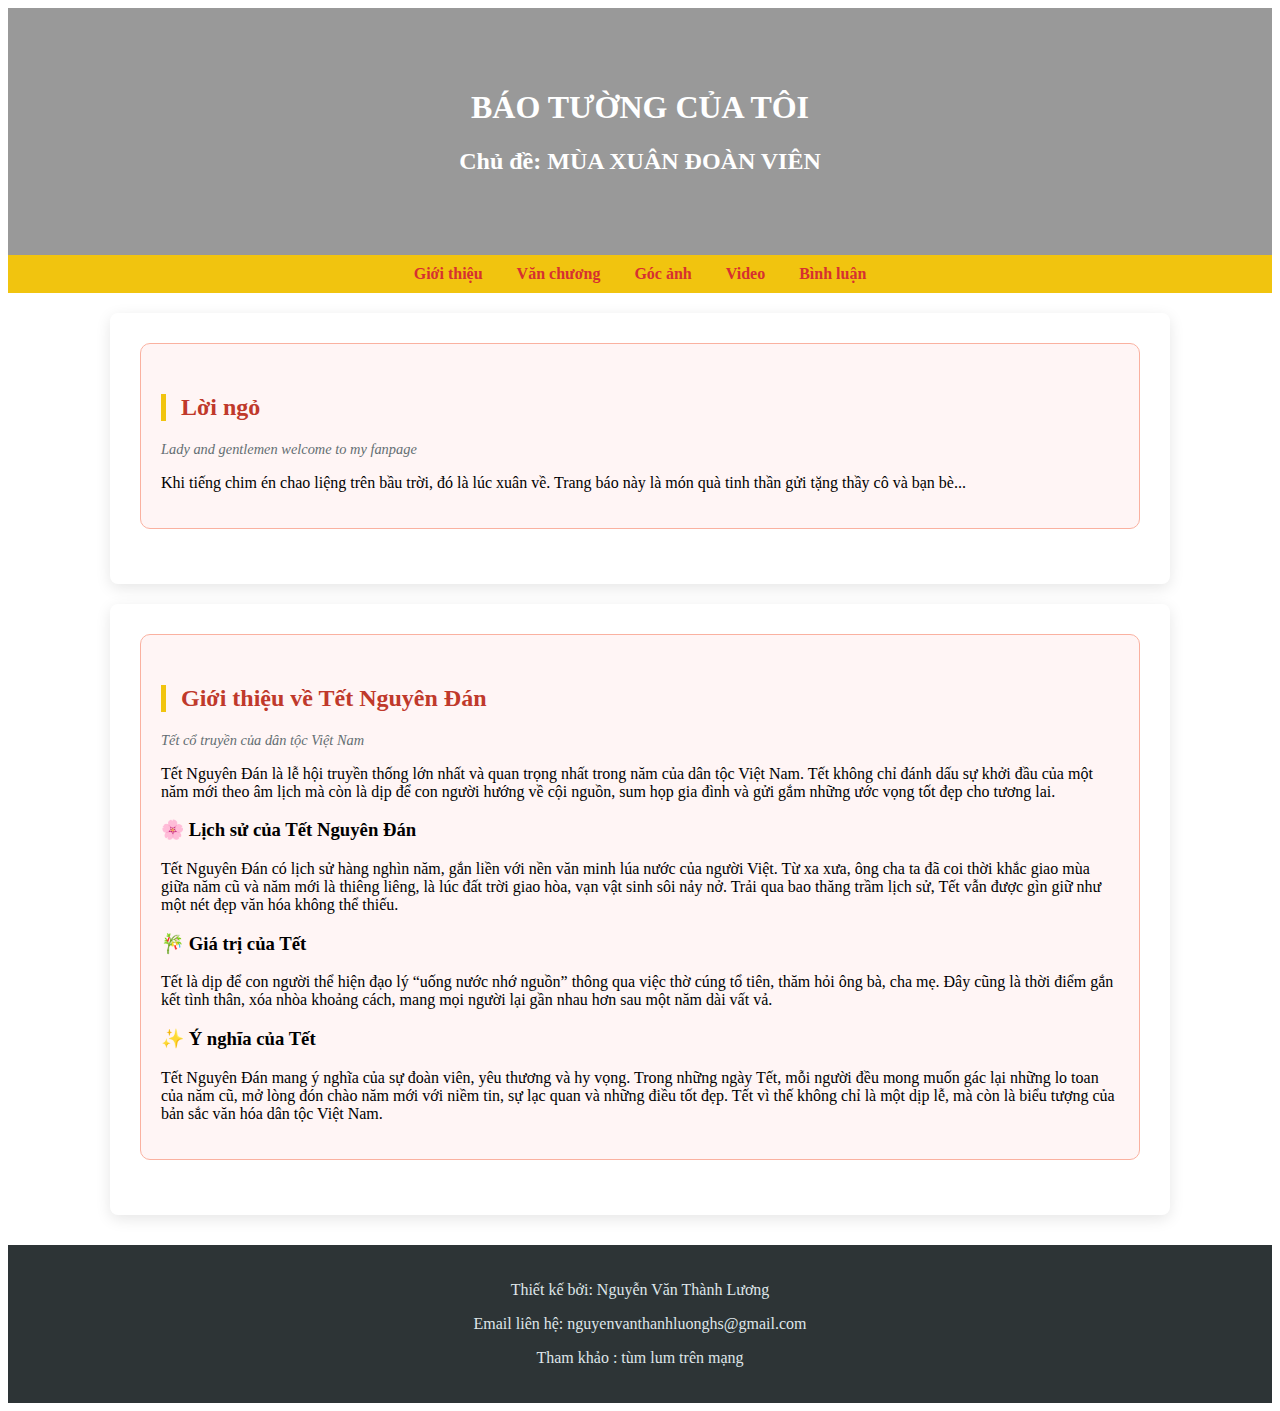
<file: index.html>
<!DOCTYPE html>
<html lang="vi">
<head>
    <meta charset="UTF-8">
    <title>Giới thiệu</title>
    <link rel="stylesheet" href="style.css">
</head>
<body>

<header id="header">
    <h1>BÁO TƯỜNG CỦA TÔI</h1>
    <h2>Chủ đề: MÙA XUÂN ĐOÀN VIÊN</h2>
</header>

<nav>
    <a href="index.html">Giới thiệu</a>
    <a href="vanchuong.html">Văn chương</a>
    <a href="hinhanh.html">Góc ảnh</a>
    <a href="video.html">Video</a>
    <a href="binhluan.html">Bình luận</a>
</nav>

<div id="content">
    <section class="section-box">
        <h2 class="post-title">Lời ngỏ</h2>
        <p class="author-name">Lady and gentlemen welcome to my fanpage </p>
        <p>Khi tiếng chim én chao liệng trên bầu trời, đó là lúc xuân về. Trang báo này là món quà tinh thần gửi tặng thầy cô và bạn bè...</p>
    </section> 
</div>
<div id="content">
<section class="section-box">
    <h2 class="post-title">Giới thiệu về Tết Nguyên Đán</h2>

    <p class="author-name">Tết cổ truyền của dân tộc Việt Nam</p>

    <p>
        Tết Nguyên Đán là lễ hội truyền thống lớn nhất và quan trọng nhất trong năm của dân tộc Việt Nam.
        Tết không chỉ đánh dấu sự khởi đầu của một năm mới theo âm lịch mà còn là dịp để con người
        hướng về cội nguồn, sum họp gia đình và gửi gắm những ước vọng tốt đẹp cho tương lai.
    </p>

    <h3>🌸 Lịch sử của Tết Nguyên Đán</h3>
    <p>
        Tết Nguyên Đán có lịch sử hàng nghìn năm, gắn liền với nền văn minh lúa nước của người Việt.
        Từ xa xưa, ông cha ta đã coi thời khắc giao mùa giữa năm cũ và năm mới là thiêng liêng,
        là lúc đất trời giao hòa, vạn vật sinh sôi nảy nở.
        Trải qua bao thăng trầm lịch sử, Tết vẫn được gìn giữ như một nét đẹp văn hóa không thể thiếu.
    </p>

    <h3>🎋 Giá trị của Tết</h3>
    <p>
        Tết là dịp để con người thể hiện đạo lý “uống nước nhớ nguồn” thông qua việc thờ cúng tổ tiên,
        thăm hỏi ông bà, cha mẹ. Đây cũng là thời điểm gắn kết tình thân,
        xóa nhòa khoảng cách, mang mọi người lại gần nhau hơn sau một năm dài vất vả.
    </p>

    <h3>✨ Ý nghĩa của Tết</h3>
    <p>
        Tết Nguyên Đán mang ý nghĩa của sự đoàn viên, yêu thương và hy vọng.
        Trong những ngày Tết, mỗi người đều mong muốn gác lại những lo toan của năm cũ,
        mở lòng đón chào năm mới với niềm tin, sự lạc quan và những điều tốt đẹp.
        Tết vì thế không chỉ là một dịp lễ, mà còn là biểu tượng của bản sắc văn hóa dân tộc Việt Nam.
    </p>
</section></div>

<footer id="footer">
    <p>Thiết kế bởi: Nguyễn Văn Thành Lương</p>
    <p>Email liên hệ: nguyenvanthanhluonghs@gmail.com</p>
        <p>Tham khảo : tùm lum trên mạng </p>
</footer>

</body>
</html>
</file>
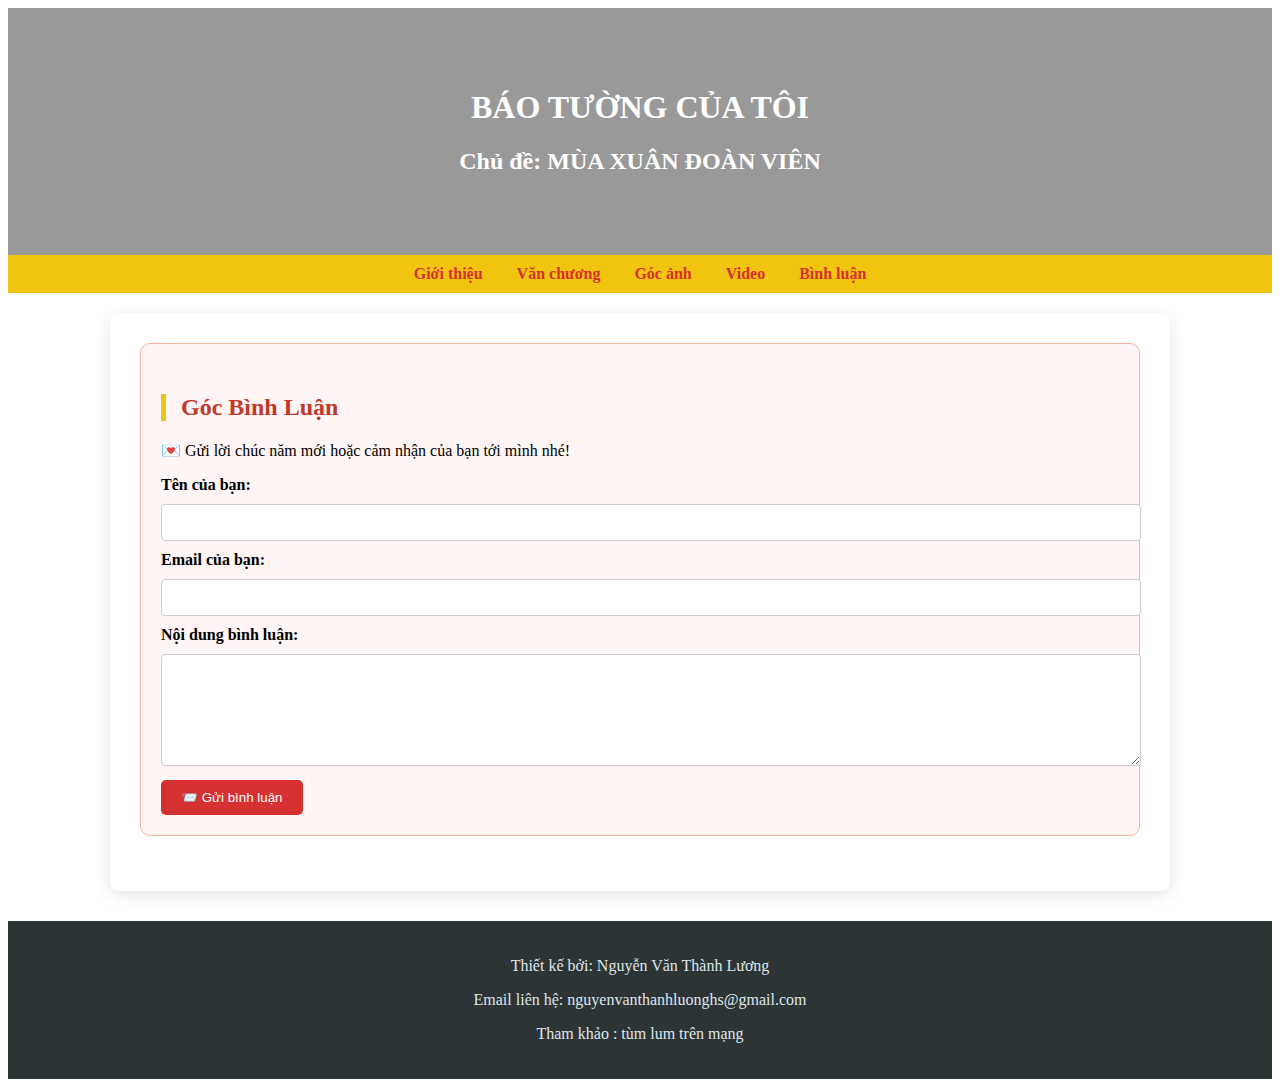
<file: binhluan.html>
<!DOCTYPE html>
<html lang="vi">
<head>
    <meta charset="UTF-8">
    <title>Góc Bình Luận</title>
    <link rel="stylesheet" href="style.css">
</head>
<body>

<header id="header">
    <h1>BÁO TƯỜNG CỦA TÔI</h1>
    <h2>Chủ đề: MÙA XUÂN ĐOÀN VIÊN</h2>
</header>

<nav>
    <a href="index.html">Giới thiệu</a>
    <a href="vanchuong.html">Văn chương</a>
    <a href="hinhanh.html">Góc ảnh</a>
    <a href="video.html">Video</a>
    <a href="binhluan.html">Bình luận</a>
</nav>

<div id="content">
    <section class="section-box">
        <h2 class="post-title">Góc Bình Luận</h2>

        <p>💌 Gửi lời chúc năm mới hoặc cảm nhận của bạn tới mình nhé!</p>

        <form action="mailto:nguyenvanthanhluonghs@gmail.com"
              method="post"
              enctype="text/plain">

            <label><strong>Tên của bạn:</strong></label>
            <input type="text" name="Tên người gửi" required>

            <label><strong>Email của bạn:</strong></label>
            <input type="text" name="Email người gửi">

            <label><strong>Nội dung bình luận:</strong></label>
            <textarea name="Nội dung" rows="6" required></textarea>

            <br>
            <button type="submit">📨 Gửi bình luận</button>
        </form>
    </section>
</div>

<footer id="footer">
    <p>Thiết kế bởi: Nguyễn Văn Thành Lương</p>
    <p>Email liên hệ: nguyenvanthanhluonghs@gmail.com</p>
    <p>Tham khảo : tùm lum trên mạng </p>

</footer>

</body>
</html>
</file>
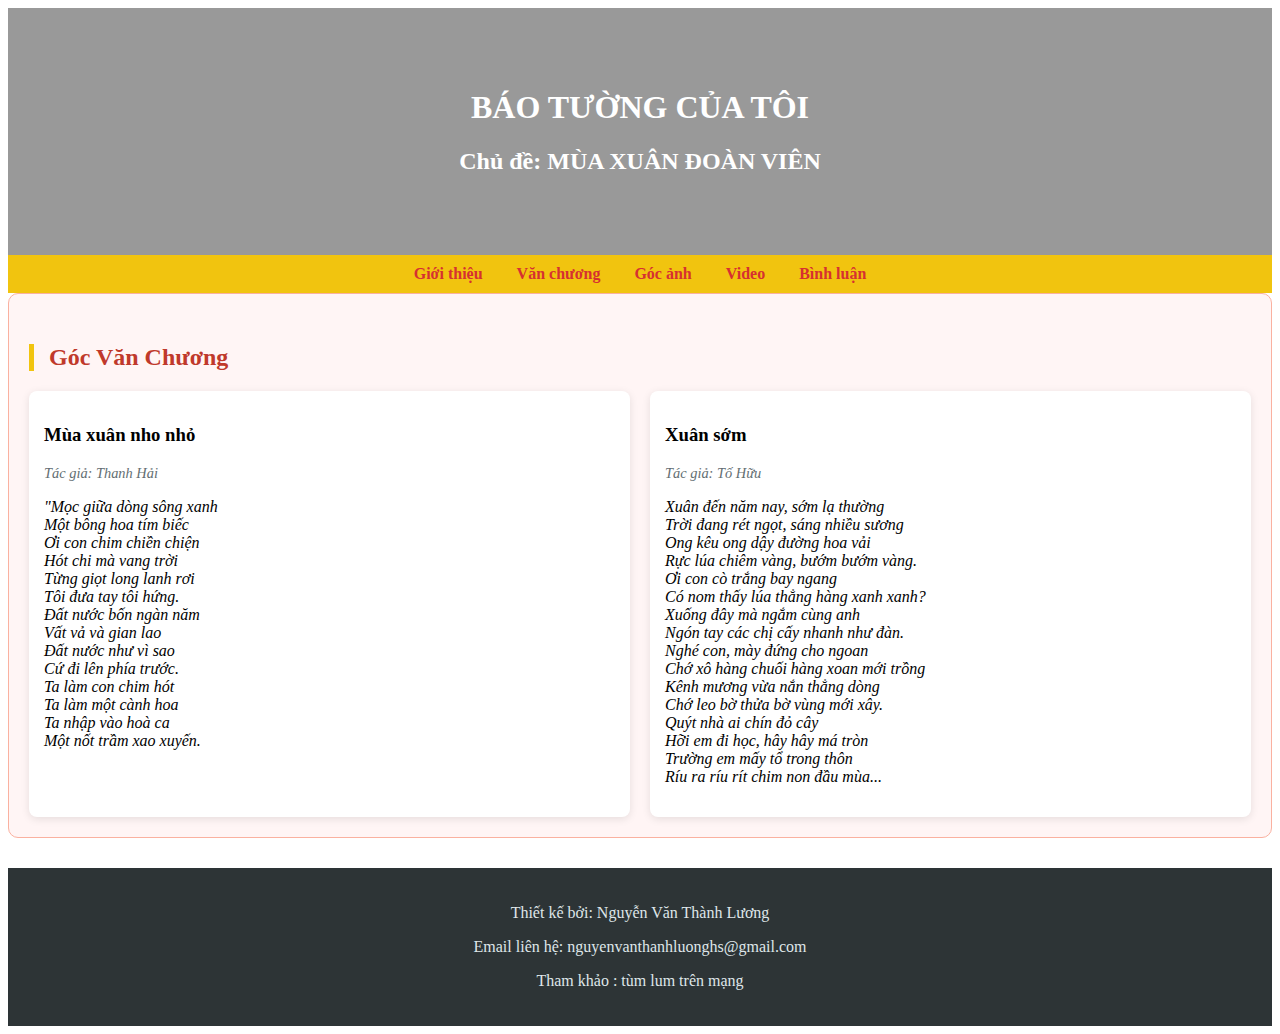
<file: vanchuong.html>
<!DOCTYPE html>
<html lang="vi">
<head>
    <meta charset="UTF-8">
    <title>Văn chương</title>
    <link rel="stylesheet" href="style.css">
</head>
<body>

<header id="header">
    <h1>BÁO TƯỜNG CỦA TÔI</h1>
    <h2>Chủ đề: MÙA XUÂN ĐOÀN VIÊN</h2>
</header>

<nav>
    <a href="index.html">Giới thiệu</a>
    <a href="vanchuong.html">Văn chương</a>
    <a href="hinhanh.html">Góc ảnh</a>
    <a href="video.html">Video</a>
    <a href="binhluan.html">Bình luận</a>
</nav>

<section class="section-box">
    <h2 class="post-title">Góc Văn Chương</h2>

    <div class="tho-container">

        <!-- Bài thơ cũ -->
        <article class="tho-item">
            <h3>Mùa xuân nho nhỏ</h3>
            <p class="author-name">Tác giả: Thanh Hải</p>

            <p><i>
            "Mọc giữa dòng sông xanh<br>
            Một bông hoa tím biếc<br>
            Ơi con chim chiền chiện<br>
            Hót chi mà vang trời<br>
            Từng giọt long lanh rơi<br>
            Tôi đưa tay tôi hứng.<br>
            Đất nước bốn ngàn năm<br>
Vất vả và gian lao<br>
Đất nước như vì sao<br>
Cứ đi lên phía trước.<br>

Ta làm con chim hót<br>
Ta làm một cành hoa<br>
Ta nhập vào hoà ca<br>
Một nốt trầm xao xuyến.
            </i></p>
        </article>

        <!-- Bài thơ mới -->
        <article class="tho-item">
            <h3>Xuân sớm</h3>
            <p class="author-name">Tác giả: Tố Hữu</p>

            <p><i>
            Xuân đến năm nay, sớm lạ thường<br>
Trời đang rét ngọt, sáng nhiều sương<br>
Ong kêu ong dậy đường hoa vải<br>
Rực lúa chiêm vàng, bướm bướm vàng.<br>

Ơi con cò trắng bay ngang<br>
Có nom thấy lúa thẳng hàng xanh xanh?<br>
Xuống đây mà ngắm cùng anh<br>
Ngón tay các chị cấy nhanh như đàn.<br>
Nghé con, mày đứng cho ngoan<br>
Chớ xô hàng chuối hàng xoan mới trồng<br>
Kênh mương vừa nắn thẳng dòng<br>
Chớ leo bờ thửa bờ vùng mới xây.<br>

Quýt nhà ai chín đỏ cây<br>
Hỡi em đi học, hây hây má tròn<br>
Trường em mấy tổ trong thôn<br>
Ríu ra ríu rít chim non đầu mùa...
            </i></p>
        </article>

    </div>
</section>


<footer id="footer">
    <p>Thiết kế bởi: Nguyễn Văn Thành Lương</p>
    <p>Email liên hệ: nguyenvanthanhluonghs@gmail.com</p>
        <p>Tham khảo : tùm lum trên mạng </p>
</footer>

</body>
</html>
</file>
<file: style.css>
<style>
        body {
            font-family: 'Segoe UI', Tahoma, Geneva, Verdana, sans-serif;
            margin: 0;
            background-color: #fffaf0;
            color: #2d3436;       }
        #header {
    background-image: url("https://decaldanang.com/wp-content/uploads/2020/01/bang-ron-chuc-mung-nam-moi-da-nang-lay-gap-1.jpg"); 
    background-size: cover;
    background-position: center;
    background-repeat: no-repeat;
    color: #ffffff;
    text-align: center;
    padding: 60px 20px;
    background-blend-mode: overlay;
    background-color: rgba(0, 0, 0, 0.4); }
        #content {
            max-width: 1000px;
            margin: 20px auto;
            background: #ffffff;
            padding: 30px;
            border-radius: 8px;
            box-shadow: 0 4px 15px rgba(0,0,0,0.1);}
        #footer {
            background-color: #2d3436;
            color: #dfe6e9;
            text-align: center;
            padding: 20px;
            margin-top: 30px;}
        .post-title {
            color: #c0392b;
            border-left: 5px solid #f1c40f;
            padding-left: 15px;
            margin-top: 30px;}
        .author-name {
            font-style: italic;
            color: #636e72;
            font-size: 0.9em;}
        nav {
            background: #f1c40f;
            padding: 10px;
            position: sticky;
            top: 0;
            text-align: center;
            z-index: 1000;}
        nav a {
            text-decoration: none;
            color: #d63031;
            font-weight: bold;
            margin: 0 15px;
            transition: 0.3s;}
        nav a:hover {
            color: #ffffff;
            background: #d63031;
            padding: 5px 10px;
            border-radius: 5px;}
        .section-box {
            border: 1px solid #fab1a0;
            padding: 20px;
            margin-bottom: 25px;
            border-radius: 10px;
            background-color: #fff5f5;}
        input[type="text"], textarea {
            width: 100%;
            padding: 10px;
            margin: 10px 0;
            border: 1px solid #ccc;
            border-radius: 4px;}

        button {
            background-color: #d63031;
            color: white;
            border: none;
            padding: 10px 20px;
            cursor: pointer;
            border-radius: 5px;}
            .tho-container {
    display: flex;
    gap: 20px;
    flex-wrap: wrap;
}

.tho-item {
    flex: 1;
    background: #ffffff;
    padding: 15px;
    border-radius: 8px;
    box-shadow: 0 2px 8px rgba(0,0,0,0.1);
}

            

    </style>
</file>
